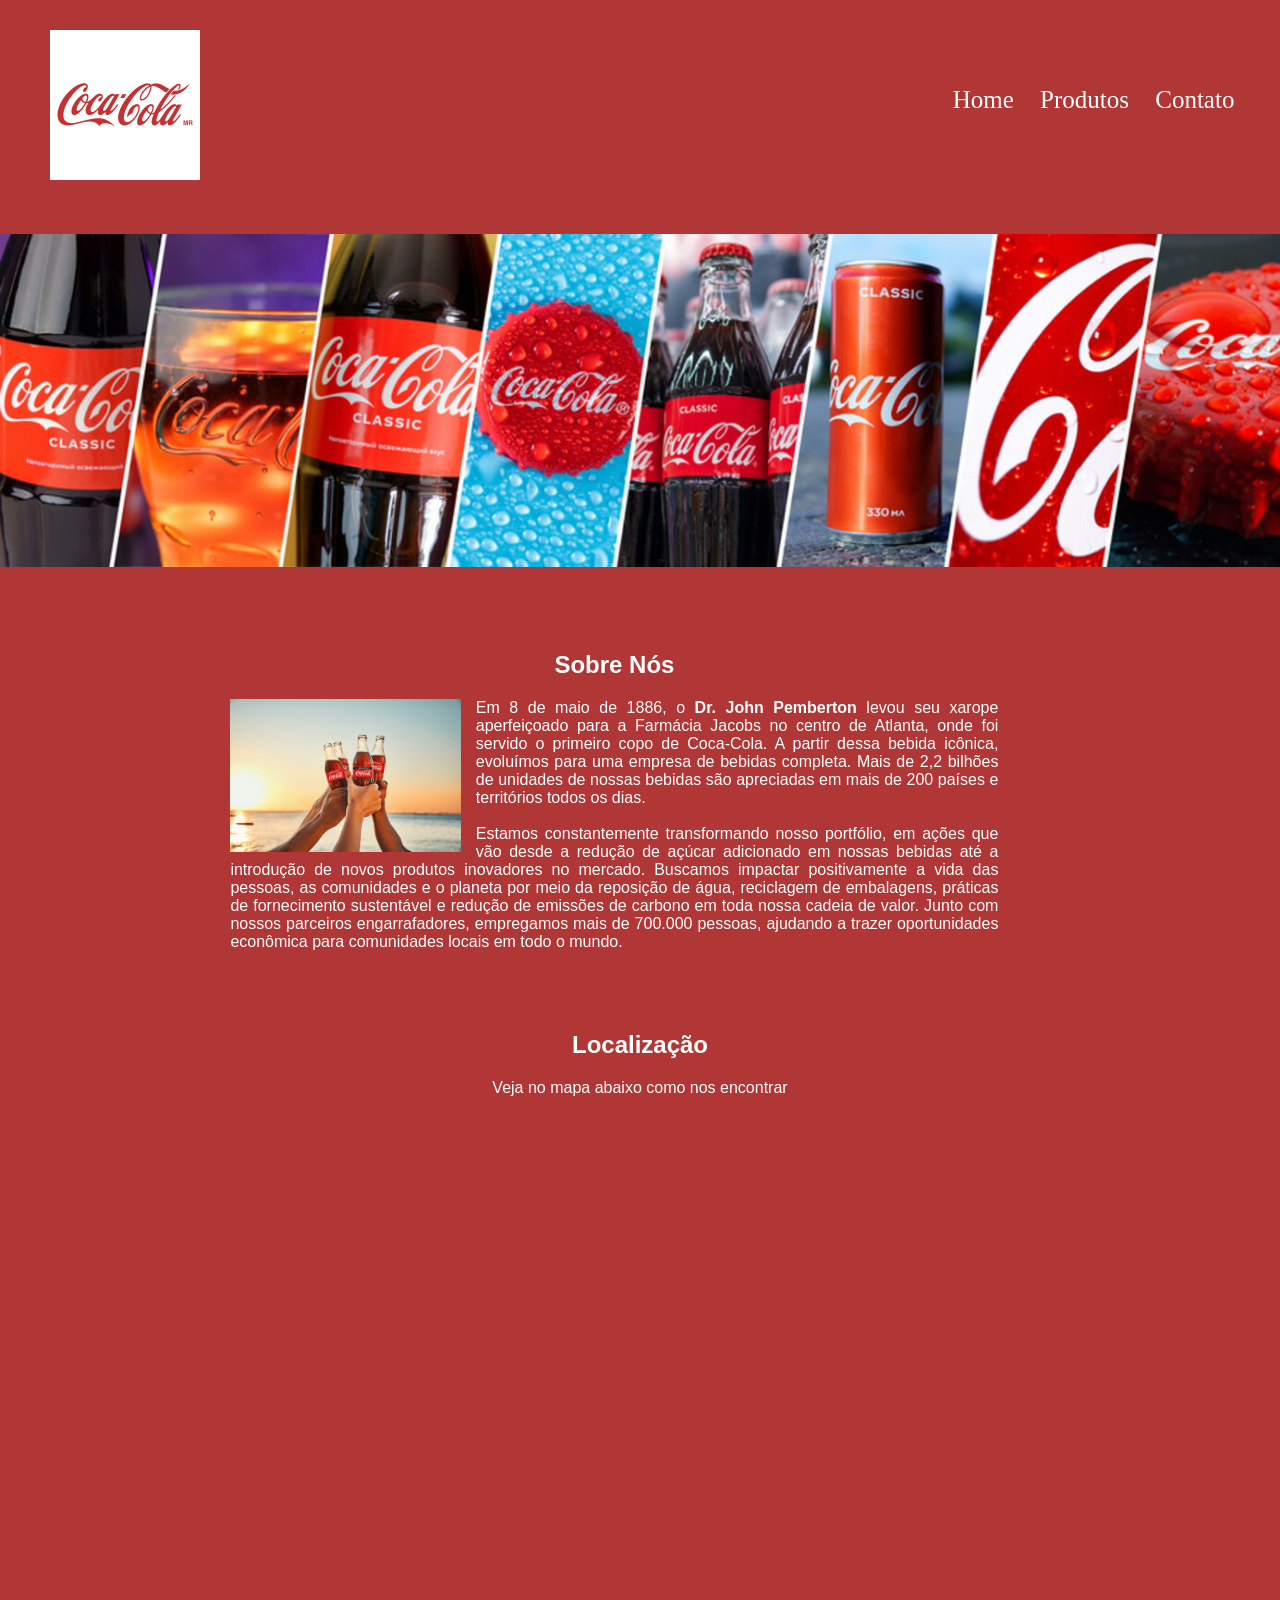
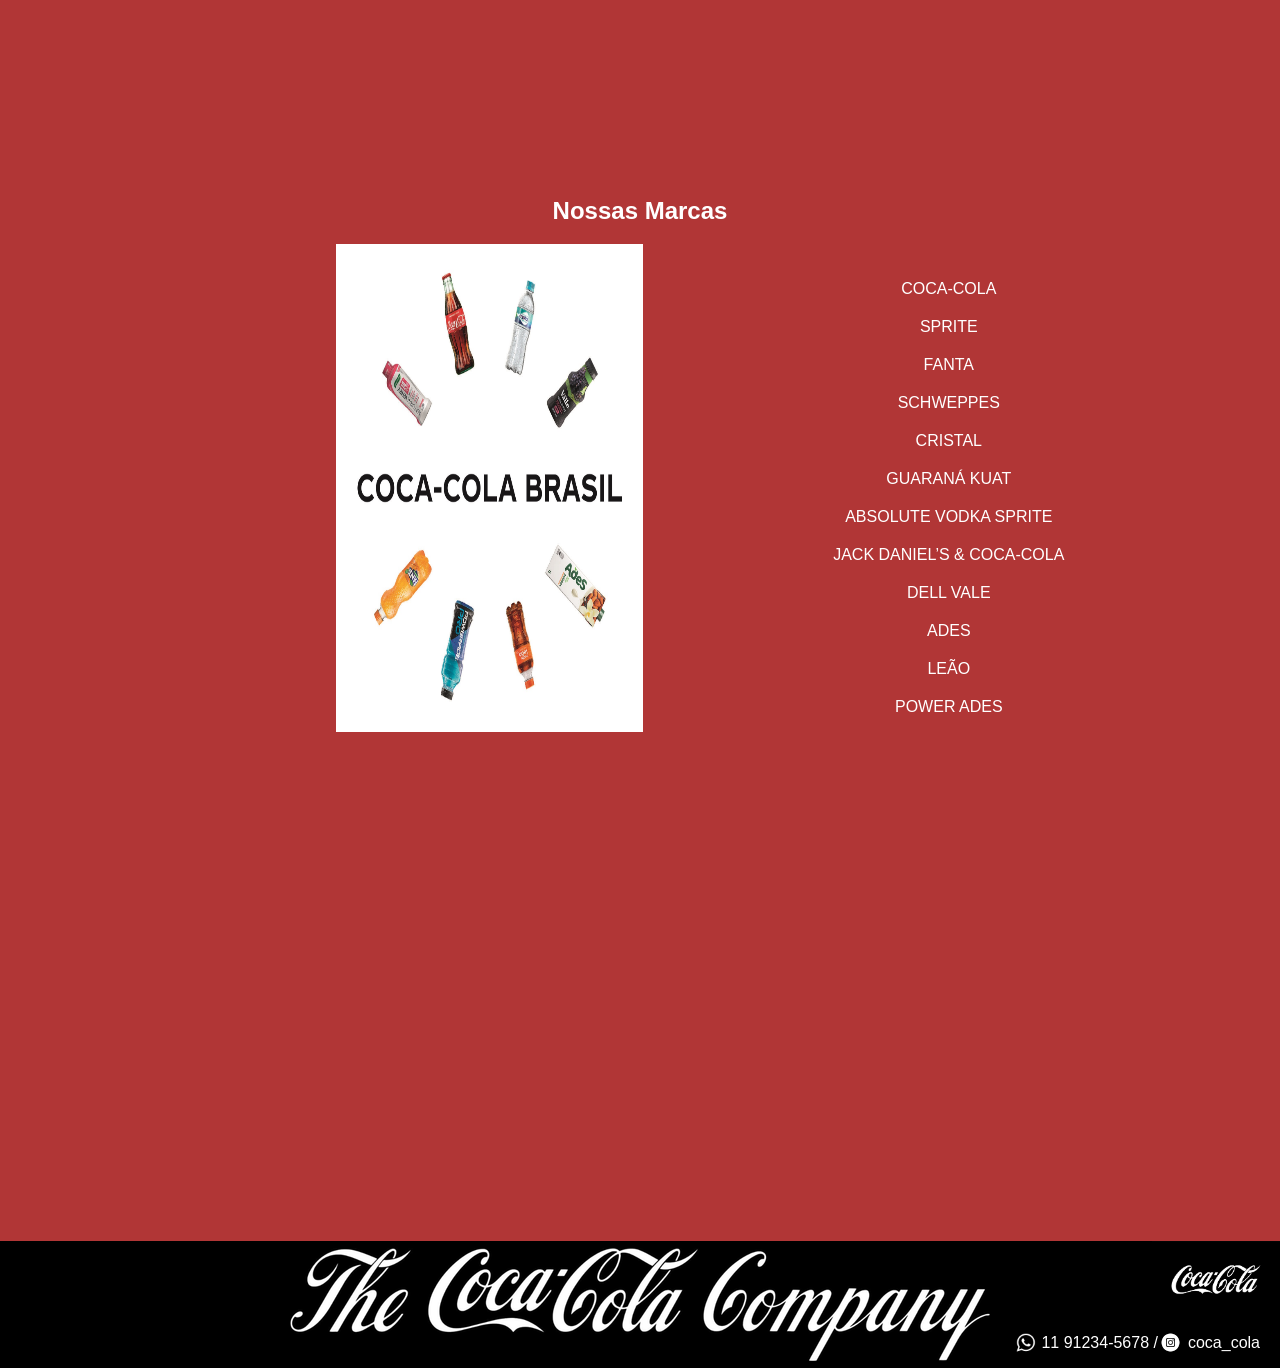
<file: index.html>
<!DOCTYPE html> <!--Indica qual linguagem vai ser utilizada, neste caso html-->

<html>
    <!--Cabeçalho da página-->
    <head>
        <title>Projeto Coca-Cola</title> <!--Titulo da pagina-->
        <link rel="icon" href="../img/icone_cola.png" type="image/x-con"> <!--Ícone da página-->
        <meta charset="UTF-8"> <!--Configuração de caracteres do site-->
        <link rel="stylesheet" href="css/estilo.css">  <!--Link para o arquivo CSS-->
    </head>
    <body>
        <header>
            <div class="div_header">
                <img class="logo" src="img/logo.png"  />

                <!--Menu de Navegação-->
                <nav> 
                    <!--Criação da lista do menu-->
                    <ul class="navegação">
                        <!--Itens da lista de navegação-->
                        <li><a href="">Home</a></li>
                        <li><a href="telas/produtos.html">Produtos</a></li>
                        <li><a href="">Contato</a></li>
                    </ul>    
                </nav>
            </div>
        </header>
        <!--Banner-->
        <img src="img/banner.jpg" alt="" class="banner">
        <main> <!--Conteudo principal-->

            <!--Sobre Nós-->
            <section class="sobre_nos">
                <h2 class="titulo_sobre_nos">Sobre Nós</h2>
                <img src="img/sobre_nos.jpg" alt="" class="img_sobre_nos">
                <p class="texto_sobre_nos">
                    Em 8 de maio de 1886, o <strong>Dr. John Pemberton</strong> levou seu xarope aperfeiçoado para a Farmácia Jacobs no centro de Atlanta, onde foi servido o primeiro copo de Coca‑Cola. A partir  dessa bebida icônica, evoluímos para uma empresa de bebidas completa. Mais de 2,2 bilhões de unidades de nossas bebidas são apreciadas em mais de 200 países e territórios todos os dias. <br>
                    <br>
                    Estamos constantemente transformando nosso portfólio, em ações que vão desde a redução de açúcar adicionado em nossas bebidas até a introdução de novos produtos inovadores no mercado. Buscamos impactar positivamente a vida das pessoas, as comunidades e o planeta por meio da reposição de água, reciclagem de embalagens, práticas de fornecimento sustentável e redução de emissões de carbono em toda nossa cadeia de valor. Junto com nossos parceiros engarrafadores, empregamos mais de 700.000 pessoas, ajudando a trazer oportunidades econômica para comunidades locais em todo o mundo.
                </p>
            </section>

            <!--Nossa Localizacao-->

            <section class="localizacao">
                <h2 class="titulo_localizacao">Localização</h2>
                <p class="localizacao_desc">Veja no mapa abaixo como nos encontrar</p>
                <iframe src="https://www.google.com/maps/embed?pb=!1m18!1m12!1m3!1d3674.086036343071!2d-43.18540172380575!3d-22.94705833931319!2m3!1f0!2f0!3f0!3m2!1i1024!2i768!4f13.1!3m3!1m2!1s0x997ff2237299d3%3A0xc4cc98f1050c052f!2s2%20-%20Praia%20de%20Botafogo%2C%20374%20-%20Botafogo%2C%20Rio%20de%20Janeiro%20-%20RJ%2C%2022250-040!5e0!3m2!1spt-BR!2sbr!4v1772066133405!5m2!1spt-BR!2sbr" width="1150" height="600" style="border:0;" allowfullscreen="" loading="lazy" referrerpolicy="no-referrer-when-downgrade"></iframe>
            </section>

            <!--Nossa Marcas-->
            <section class="nossas_marcas">
                <h2 class="nossas_marcas_titulo">Nossas Marcas</h2>
                <div class="nossas_marcas_sobre">
                    <img src="img/coca-cola-logo-novo.jpg" alt="">
                    <ul class="nossas_marcas_lista">
                        <li>Coca-Cola</li>
                        <li>Sprite</li>
                        <li>FANTA</li>
                        <li>Schweppes</li>
                        <li>Cristal</li>
                        <li>Guaraná Kuat</li>
                        <li>Absolute Vodka Sprite</li>
                        <li>Jack Daniel’s & Coca‑Cola</li>
                        <li>Dell Vale</li>
                        <li>Ades</li>
                        <li>Leão</li>
                        <li>Power ades</li>
                    </ul> 
                </div>
            </section>

            <!--Video-->
            <section class="video">
                <iframe width="800" height="400" src="https://www.youtube.com/embed/ycUe36B_fko?si=wfd6WDM2B7Own0mG" title="YouTube video player" frameborder="0" allow="accelerometer; autoplay; clipboard-write; encrypted-media; gyroscope; picture-in-picture; web-share" referrerpolicy="strict-origin-when-cross-origin" allowfullscreen></iframe>
            </section>
        </main> 
            <footer>
                <img class="logo_rodape" src="img/rodape_logo.jpg" alt="">

                <div class="rodape_contato">
                    <a href="https://wa.me/5511992368297" target="_blank"><img class="icones" src="img/whatsapp.jpg" alt=""><p>11 91234-5678 /</p></a>
                    <a href="https://instagram.com/cocacola_br/" target="_blank"><img class="icone_insta" src="img/instagram.jpg" alt="">
                    <p>coca_cola</p></a>
                    
                </div>
            </footer>
                 
    </body>

</html>
</file>
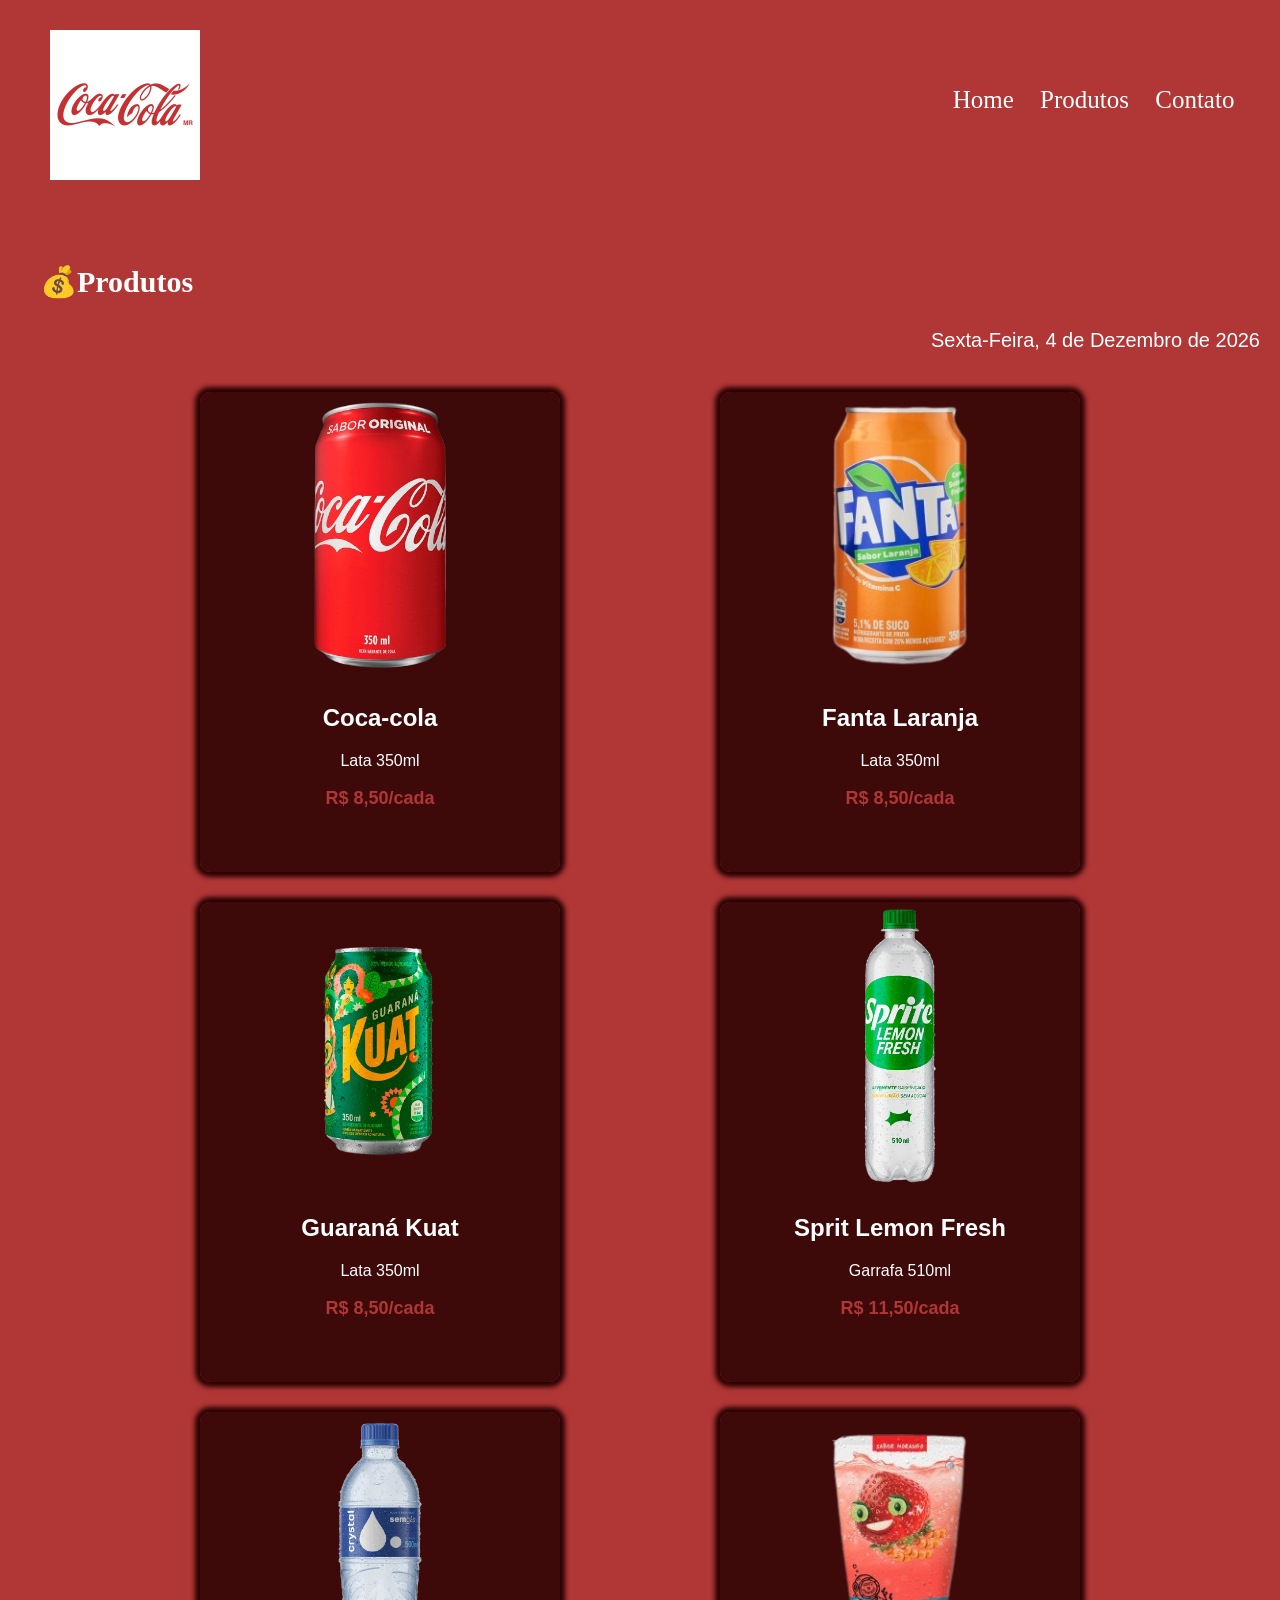
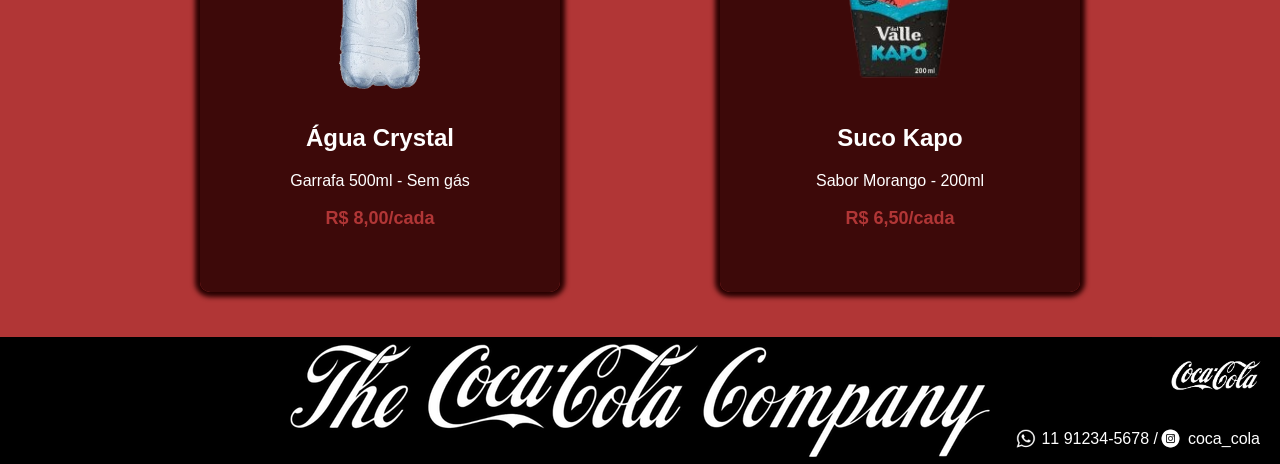
<file: telas/produtos.html>
<!DOCTYPE html>
<html>
<head>
    <meta charset="UTF-8">
    <meta name="viewport" content="width=device-width, initial-scale=1.0">
    <title>Produtos</title>
    <link rel="icon" href="../img/icone_cola.png" type="image/x-con"> <!--Ícone da página-->
    <link rel="stylesheet" href="../css/estilo.css">
    <link rel="stylesheet" href="../css/produtos.css">
    <script>
        alert("Conheça nossos produtos!");
    </script>
</head>
<body>
    <header>
        <div class="div_header">
            <img class="logo" src="../img/logo.png"  />

            <!--Menu de Navegação-->
            <nav> 
                <!--Criação da lista do menu-->
                <ul class="navegação">
                    <!--Itens da lista de navegação-->
                    <li><a href="../index.html">Home</a></li>
                    <li><a href="">Produtos</a></li>
                    <li><a href="">Contato</a></li>
                </ul>    
            </nav>
        </div>
    </header>

    <main>
        <ul class="produtos_titulo">
            <li>Produtos</li>
        </ul>

        <!--Exibe a data-->
        <p class="data">
            <script type="text/JavaScript">
                dia = new Array("Domingo","Segunda-Feira","Terça-Feira","Quarta-Feira","Quinta-Feira","Sexta-Feira","Sábado");
                mes = new Array("Janeiro","Fevereiro","Março","Abril","Maio","Junho","Julho","Agosto","Setembro","Outubro","Novembro","Dezembro")
                data = new Date
                document.write(dia[data.getDay()] + ", " + data.getDate() +  " de " + mes[data.getMonth()] + " de " + data.getFullYear());
            </script>
        </p>
        <!--Exibição dos Produtos-->
        <div class="container">
            <div class="card">
                <img src="../img/Produtos/coca-cola.png" alt="">
                <h2>Coca-cola</h2>
                <p>Lata 350ml</p>
                <p class="preco">R$ 8,50/cada</p>
            </div>
            <div class="card">
                <img src="../img/Produtos/lata fanta.png" alt="">
                <h2>Fanta Laranja</h2>
                <p>Lata 350ml</p>
                <p class="preco">R$ 8,50/cada</p>
            </div>
            <div class="card">
                <img src="../img/Produtos/lata kuat.png" alt="">
                <h2>Guaraná Kuat</h2>
                <p>Lata 350ml</p>
                <p class="preco">R$ 8,50/cada</p>
            </div>
            <div class="card">
                <img src="../img/Produtos/garrafa sprite.png" alt="">
                <h2>Sprit Lemon Fresh</h2>
                <p>Garrafa 510ml</p>
                <p class="preco">R$ 11,50/cada</p>
            </div>
            <div class="card">
                <img src="../img/Produtos/garrafa crystal.png" alt="">
                <h2>Água Crystal</h2>
                <p>Garrafa 500ml - Sem gás</p>
                <p class="preco">R$ 8,00/cada</p>
            </div>
            <div class="card">
                <img src="../img/Produtos/suco kapo.png" alt="">
                <h2>Suco Kapo</h2>
                <p>Sabor Morango - 200ml</p>
                <p class="preco">R$ 6,50/cada</p>
            </div>
        </div>
    </main>

    <footer>
        <img class="logo_rodape" src="../img/rodape_logo.jpg" alt="">

        <div class="rodape_contato">
            <a href="https://wa.me/5511992368297" target="_blank"><img class="icones" src="../img/whatsapp.jpg" alt=""><p>11 91234-5678 /</p></a>
            <a href="https://instagram.com/cocacola_br/" target="_blank"><img class="icone_insta" src="../img/instagram.jpg" alt="">
            <p>coca_cola</p></a> 
        </div>
    </footer>
</body>
</html>
</file>
<file: css/estilo.css>
/*Estilização padrão da página*/
body{
    margin: 0px;
    font-family: Verdana, Geneva, Tahoma, sans-serif;
    background-color: #b13636;
    /*background: linear-gradient(#b13636 , #FFF); -- Forma de colocar o gradient na tela*/
    color: #fff;
    
}
/*Estilização do HEADER da página*/
header{
    
    padding: 30px 0 50px 0;
    
}
.logo{
    width: 150px;
    height: 150px;
    margin-left: 50px;
}
nav{
    position: absolute;
    top: 20%;
    font-size: 25px;
    right: 2%;
    font-family: cursive; /*Deixa o texto como se fosse escrito em forma "cursiva"*/
    color: white;
}
nav a{
    text-decoration: none;
    color: #fff;
}
.div_header{
    position: relative;
}
nav li{
    display: inline; /*Coloca os itens da lista em horizontal e tira os marcadores*/
    margin-right: 20px;

}
/*Estilazação do Banner*/
.banner{
    width: 100%;
    height: 50%;
    object-fit: cover; /*Corta a imagem para manter as dimenções*/
    object-position: center;
}


/*Estilização da sessão Sobre nos*/
.sobre_nos{
    width: 60%;
    margin-left: 18%;
    
}
.img_sobre_nos{
    width: 30%;
    float: left; /*Voando a esquerda da página*/
    margin-right: 15px;
}
.titulo_sobre_nos{
    clear: left; /*limpa a esquerda do elemento*/
    text-align: center;
    margin-top: 80px;
}
.texto_sobre_nos{
    text-align: justify;
    font-size: 16px;
    
}

/*Estilização localização*/
.localizacao{
    text-align: center;
}

.titulo_localizacao{
    
    margin-top: 80px;
    
}
.localizacao_desc{
    
    font-size: 16px;
}

/*Estilização Nossas Marcas */

.nossas_marcas{
    text-align: center;
}

.nossas_marcas_titulo{    
    margin-top: 80px;
}

.nossas_marcas_sobre{
    display: flex;
    margin-left: 20%;
    
}

.nossas_marcas_sobre img{
    width: 30%;
    margin-left: 80px;
}

.nossas_marcas_lista{
    list-style:none;
    text-transform: uppercase;
    margin-left: 150px;

}
.nossas_marcas_lista li{
    margin-top: 20px;

}

.video{
    text-align: center;
    margin-top: 80px;
}


/*Estilização footer*/


footer{
    background-image: url('../img/footer_back.png');
    display: flex;
    flex-direction: column;
    align-items: end;
    /* background-size: cover; /* A imagem cobre a área */
    background-position: center; /* Centraliza */
    background-repeat: no-repeat; /* Não repete */
    background-color: black;
    margin-top: 25px;
}

.logo_rodape{
    width: 10%;
     
}

.icones{
    width: 20px;
    height: 20px;
    margin-right: 5px;
}

.icone_insta{
    width: 25px;
    height: 25px;
    margin-right: 5px;
}

.rodape_contato{
    display: flex;
    align-items: center;
    margin-right: 20px;
    
    
}
.rodape_contato a {
    display: flex;
    text-decoration: none;
    color: #fff;
    align-items: center;
        
}
</file>
<file: css/produtos.css>
/* Título */

.produtos_titulo {
    font-size: 30px;
    font-weight: bold;
    color: rgb(255, 255, 255);
    font-family: cursive;
    list-style: none;
}

.produtos_titulo li:before {
    content: "💰";  
}
/*Container dos cards*/

.container {
    display: flex;
    justify-content: center;
    flex-wrap: wrap;
    text-align: center;
    gap: 10px 160px;
    
}

/*Estilização do card */
.card {
    text-align: center;
    background-color: #380707f3;
    width: 360px;
    height: 480px;
    border-radius: 10px;
    margin-bottom: 20px;
    box-shadow: 0px 0px 5px 5px #270101 ;
    
    
    
}

.card:hover {
    transform: scale(1.05);
    cursor: pointer;
}

.card img {
    width: 80%;
}



.preco{
    font-size: 18px;
    font-weight: bold;
    color: #b13636;
    
}

/*Estilização da Data*/ 

.data {
    text-align: right;
    margin-right: 20px;
    font-size: 20px;
    margin-bottom: 40px;
}
</file>
